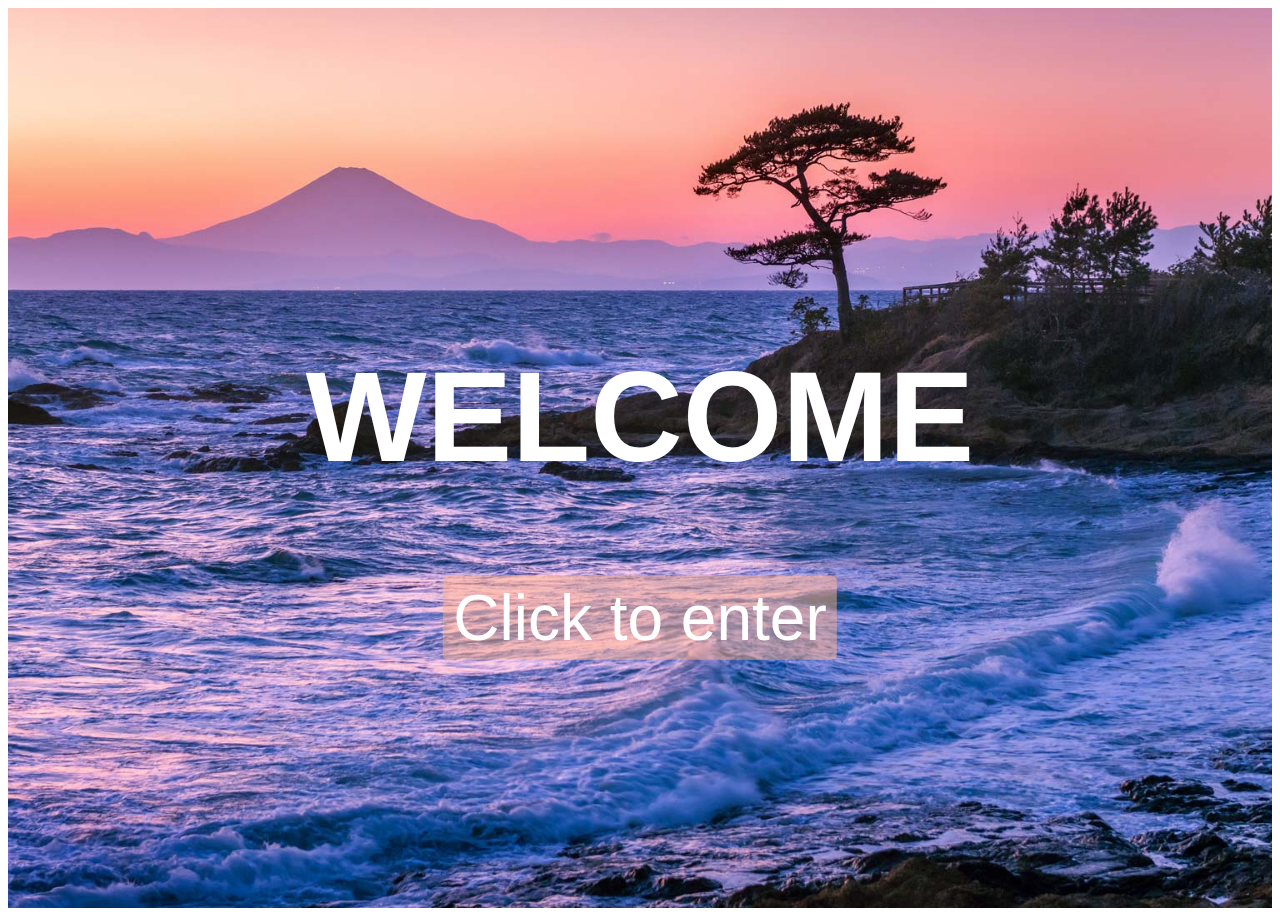
<file: index.html>
<!DOCTYPE html>
<html lang="en">
<head>
  <meta charset="UTF-8">
  <meta name="viewport" content="width=device-width, initial-scale=1.0">
  <title>Welcome_page</title>
  <link rel="stylesheet" href="styles.css">
</head>
<body>
  <div class="image-container">
    <div class="text-content">
      <h1 style="font-family: 'Segoe UI', sans-serif;">WELCOME</h1>
      <a href="index_true.html" class="button">Click to enter</a>
    </div>
  </div>
</body>
</html>
</file>
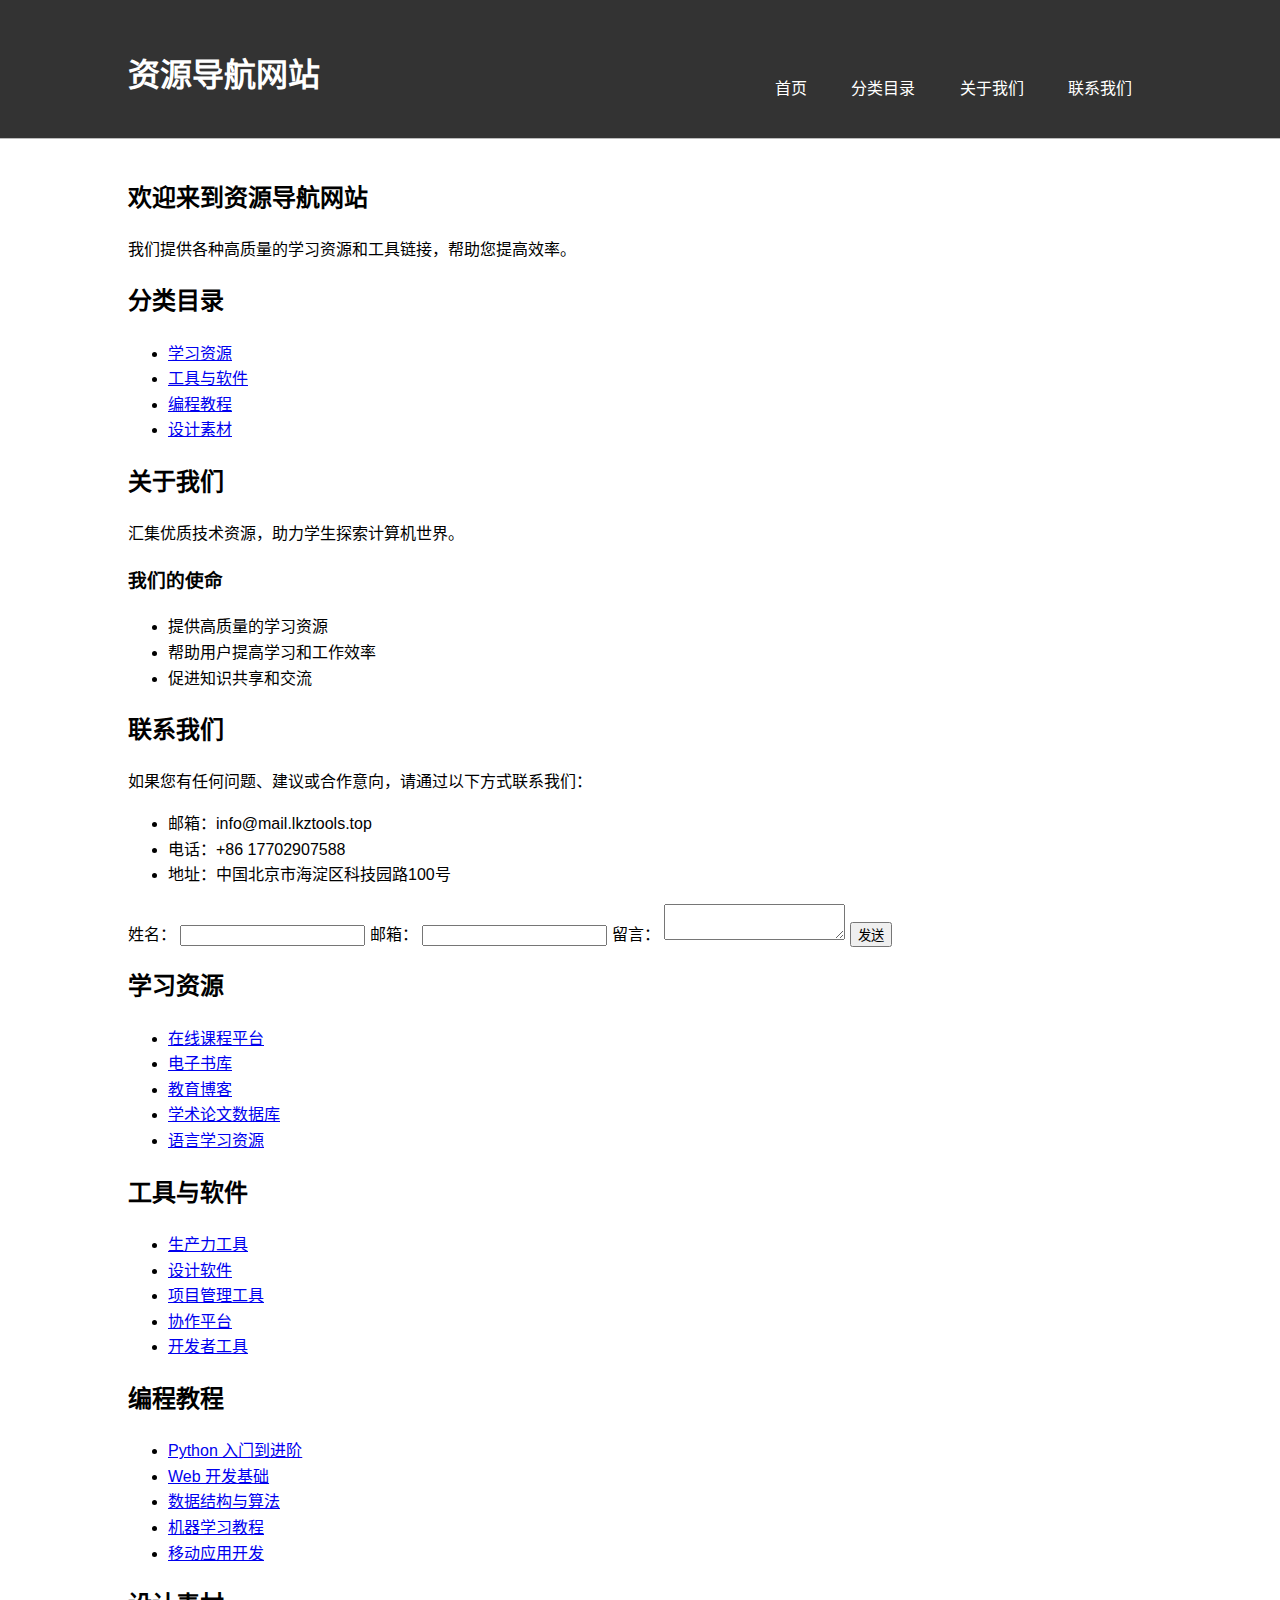
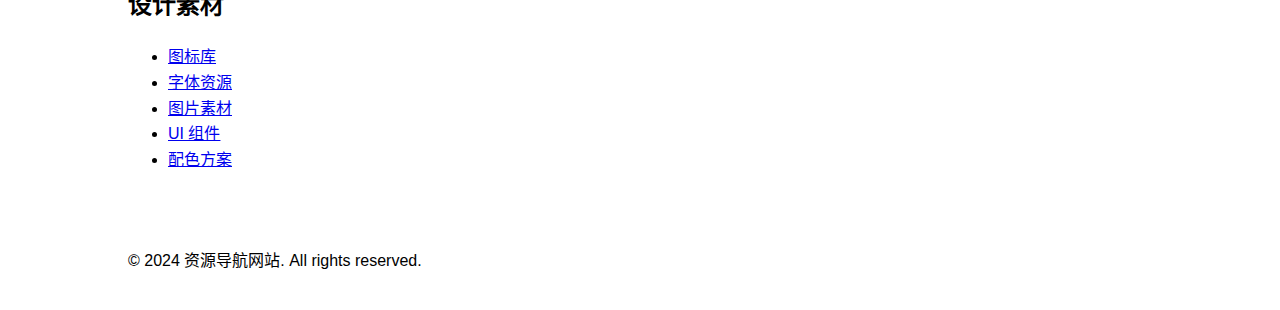
<file: index_true.html>
<!DOCTYPE html>
<html lang="zh-CN">
<head>
    <meta charset="UTF-8">
    <meta name="viewport" content="width=device-width, initial-scale=1.0">
    <title>资源导航网站</title>
    <style>
        body {
            font-family: Arial, sans-serif;
            line-height: 1.6;
            margin: 0;
            padding: 0;
        }
        .container {
            width: 80%;
            margin: auto;
            overflow: hidden;
            padding: 20px;
        }
        header {
            background: #333;
            color: #fff;
            padding-top: 30px;
            min-height: 70px;
            border-bottom: #bbb 1px solid;
        }
        header a {
            color: #fff;
            text-decoration: none;
            text-transform: uppercase;
            font-size: 16px;
        }
        header ul {
            padding: 0;
            list-style: none;
        }
        header li {
            display: inline;
            padding: 0 20px 0 20px;
        }
        header #branding {
            float: left;
        }
        header #branding h1 {
            margin: 0;
        }
        header nav {
            float: right;
            margin-top: 10px;
        }
        .section {
            margin-bottom: 20px;
        }
    </style>
</head>
<body>
    <header>
        <div class="container">
            <div id="branding">
                <h1>资源导航网站</h1>
            </div>
            <nav>
                <ul>
                    <li><a href="#home">首页</a></li>
                    <li><a href="#categories">分类目录</a></li>
                    <li><a href="#about">关于我们</a></li>
                    <li><a href="#contact">联系我们</a></li>
                </ul>
            </nav>
        </div>
    </header>

    <div class="container">
        <div id="home" class="section">
            <h2>欢迎来到资源导航网站</h2>
            <p>我们提供各种高质量的学习资源和工具链接，帮助您提高效率。</p>
        </div>

        <div id="categories" class="section">
            <h2>分类目录</h2>
            <ul>
                <li><a href="#learning-resources">学习资源</a></li>
                <li><a href="#tools-software">工具与软件</a></li>
                <li><a href="#programming-tutorials">编程教程</a></li>
                <li><a href="#design-resources">设计素材</a></li>
            </ul>
        </div>

        <div id="about" class="section">
            <h2>关于我们</h2>
            <p>汇集优质技术资源，助力学生探索计算机世界。</p>
            <h3>我们的使命</h3>
            <ul>
                <li>提供高质量的学习资源</li>
                <li>帮助用户提高学习和工作效率</li>
                <li>促进知识共享和交流</li>
            </ul>
        </div>

        <div id="contact" class="section">
            <h2>联系我们</h2>
            <p>如果您有任何问题、建议或合作意向，请通过以下方式联系我们：</p>
            <ul>
                <li>邮箱：info@mail.lkztools.top</li>
                <li>电话：+86 17702907588</li>
                <li>地址：中国北京市海淀区科技园路100号</li>
            </ul>
            <form>
                <label for="name">姓名：</label>
                <input type="text" id="name" name="name" required>
                <label for="email">邮箱：</label>
                <input type="email" id="email" name="email" required>
                <label for="message">留言：</label>
                <textarea id="message" name="message" required></textarea>
                <button type="submit">发送</button>
            </form>
        </div>

        <div id="learning-resources" class="section">
            <h2>学习资源</h2>
            <ul>
                <li><a href="#">在线课程平台</a></li>
                <li><a href="#">电子书库</a></li>
                <li><a href="#">教育博客</a></li>
                <li><a href="#">学术论文数据库</a></li>
                <li><a href="#">语言学习资源</a></li>
            </ul>
        </div>

        <div id="tools-software" class="section">
            <h2>工具与软件</h2>
            <ul>
                <li><a href="#">生产力工具</a></li>
                <li><a href="#">设计软件</a></li>
                <li><a href="#">项目管理工具</a></li>
                <li><a href="#">协作平台</a></li>
                <li><a href="#">开发者工具</a></li>
            </ul>
        </div>

        <div id="programming-tutorials" class="section">
            <h2>编程教程</h2>
            <ul>
                <li><a href="#">Python 入门到进阶</a></li>
                <li><a href="#">Web 开发基础</a></li>
                <li><a href="#">数据结构与算法</a></li>
                <li><a href="#">机器学习教程</a></li>
                <li><a href="#">移动应用开发</a></li>
            </ul>
        </div>

        <div id="design-resources" class="section">
            <h2>设计素材</h2>
            <ul>
                <li><a href="#">图标库</a></li>
                <li><a href="#">字体资源</a></li>
                <li><a href="#">图片素材</a></li>
                <li><a href="#">UI 组件</a></li>
                <li><a href="#">配色方案</a></li>
            </ul>
        </div>
    </div>

    <footer>
        <div class="container">
            <p>&copy; 2024 资源导航网站. All rights reserved.</p>
        </div>
    </footer>
</body>
</html>
</file>
<file: styles.css>
.image-container {
  position: relative;
  width: 100%;
  height: 100vh;
  background-image: url("TateishiPark_1920x1080.jpg");
  background-position: center;
  background-repeat: no-repeat;
  background-size: cover;
}

.text-content {
  position: absolute;
  top: 50%;
  left: 50%;
  transform: translate(-50%, -50%);
  color: white;
  font-size: 4rem;
  text-align: center;
}

.button {
  display: inline-block;
  padding: 5px 10px;
  background-color: rgba(253,177,141, 0.5);
  color: white;
  text-decoration: none;
  border-radius: 5px;
  transition: background-color 0.3s ease;
  text-align: center;
  margin: auto;
  font-family: 'Segoe UI', sans-serif;
}

.button:hover {
  background-color: rgba(170,122,170, 0.7);
}
</file>
